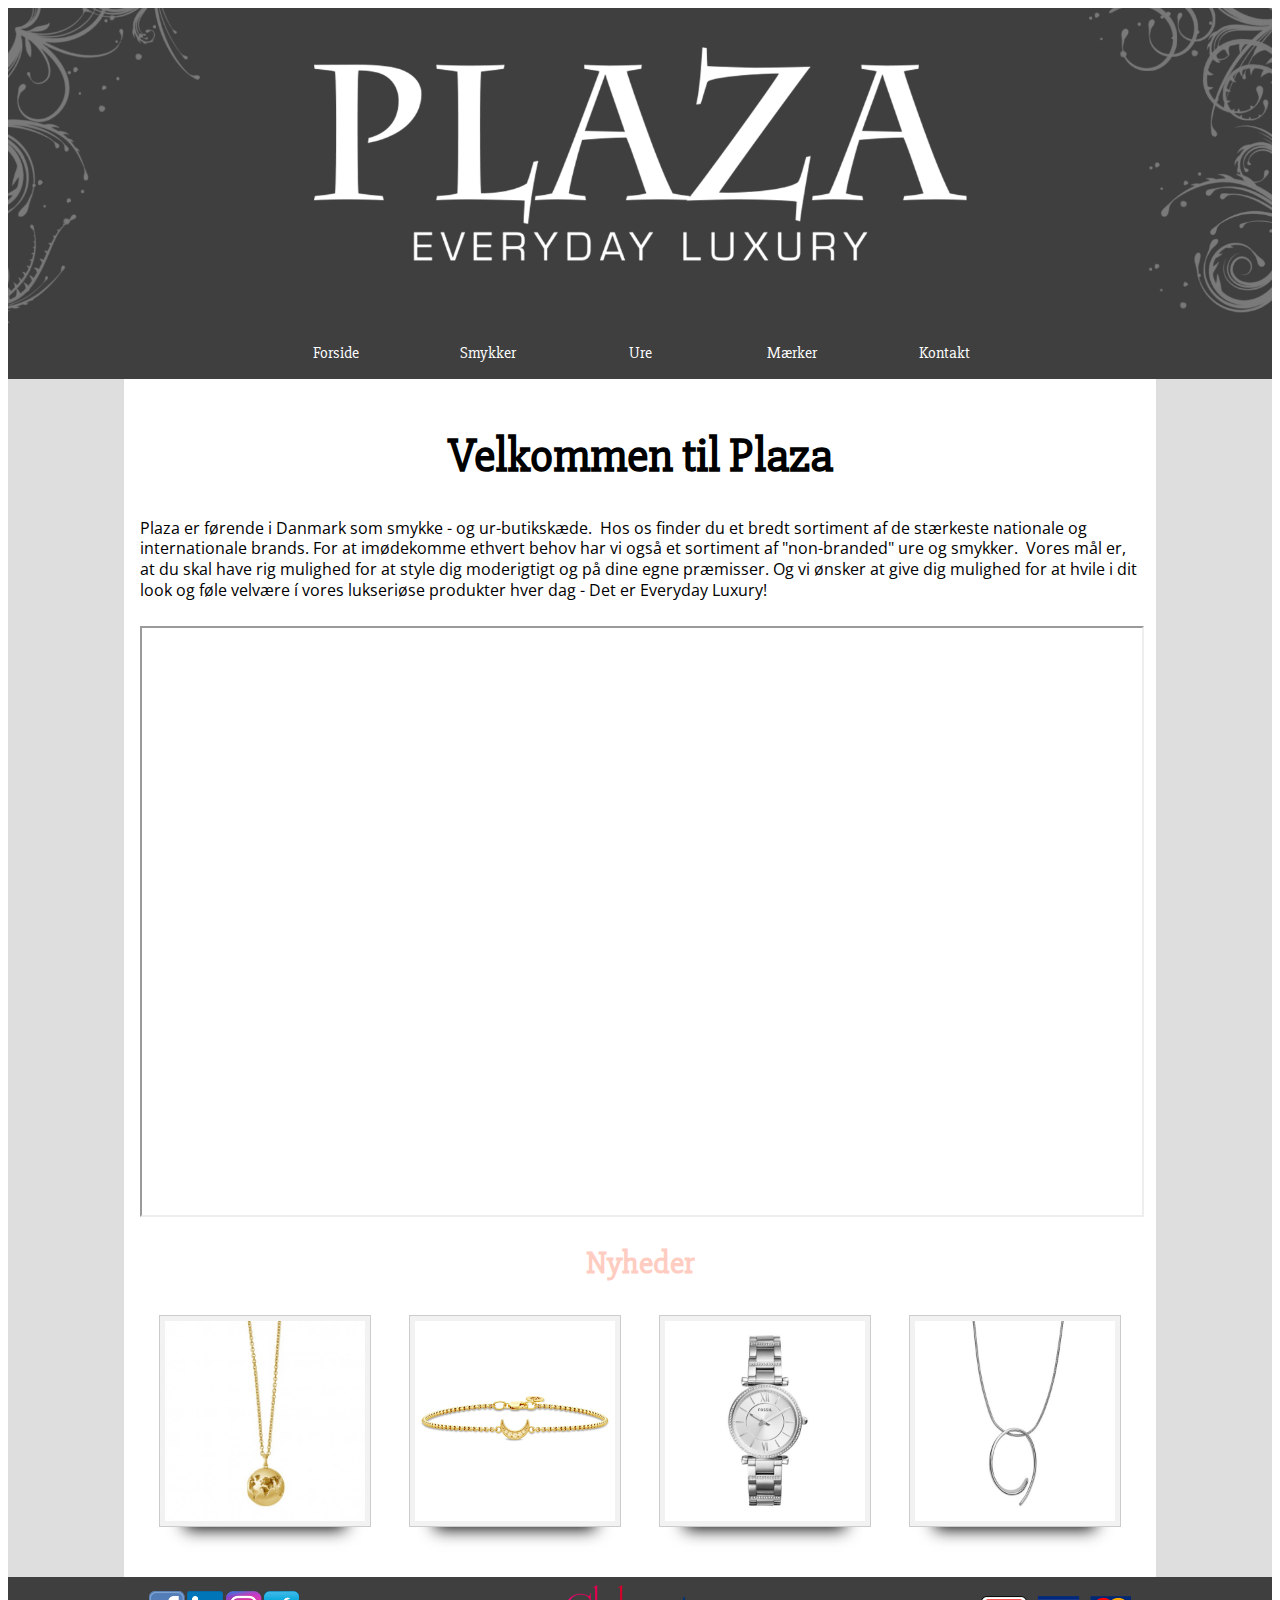
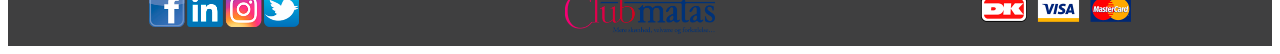
<file: index.html>
<!DOCTYPE html>
<html lang="da">

<head>
    <meta charset="utf-8">
    <meta name="viewport" content="width=device-width, initial-scale=1.0">
    <meta name="Description" content="PLAZA redesign, made by Amber, Emil, Marie og Mie">
    <title>PLAZA</title>
    <link rel="stylesheet" href="style.css">
    <link href="https://fonts.googleapis.com/css?family=Slabo+27px" rel="stylesheet">
    <link href="https://fonts.googleapis.com/css?family=Open+Sans" rel="stylesheet">
</head>

<body>

    <header>

        <picture>
            <source media="(min-width: 414px)" srcset="desktop.png">
            <img src="mobile.png" alt="plaza">
        </picture>

        <nav>
            <a href="index.html">Forside</a>
            <a href="smykker.html">Smykker</a>
            <a href="ure.html">Ure</a>
            <a href="maerker.html">Mærker</a>
            <a href="kontakt.html">Kontakt</a>
        </nav>

    </header>

    <main>

        <section id="forside">

            <h1>Velkommen til Plaza</h1>

            <div class="sectionwrapper">

                <div class="column">

                    <p>Plaza er førende i Danmark som smykke - og ur-butikskæde.  Hos os finder du et bredt sortiment af de stærkeste nationale og internationale brands. For at imødekomme ethvert behov har vi også et sortiment af "non-branded" ure og smykker.  Vores mål er, at du skal have rig mulighed for at style dig moderigtigt og på dine egne præmisser. Og vi ønsker at give dig mulighed for at hvile i dit look og føle velvære í vores lukseriøse produkter hver dag - Det er Everyday Luxury! </p>

                </div>

            </div>


            <div class="hs-responsive-embed-youtube">

                <iframe width="560" height="315" src="https://www.youtube.com/embed/RA1hXbYgWz8" allowfullscreen></iframe>

            </div>

            <h2>Nyheder</h2>

            <div class="sectionwrapper">

                <div class="column">

                    <div class="imagewrapper">

                        <div class="image">

                            <img src="nyheder1.jpg" alt="halskæde">

                        </div>

                        <div class="image">

                            <img src="nyheder2.jpg" alt="armbånd">

                        </div>

                    </div>

                </div>

                <div class="column">

                    <div class="imagewrapper">

                        <div class="image">

                            <img src="nyheder3.jpg" alt="ur">

                        </div>

                        <div class="image">

                            <img src="nyheder4.jpg" alt="halskæde">

                        </div>

                    </div>

                </div>

            </div>

        </section>

    </main>

    <footer>

        <div class="sectionwrapper">

            <div class="column">

                <img src="socialemedier.png" alt="sociale medier">

            </div>

            <div class="column">

                <img src="matas.png" alt="Clubmatas">

            </div>

            <div class="column">

                <img src="dankort.png" alt="Korttyper">

            </div>

        </div>

    </footer>

</body>

</html>
</file>
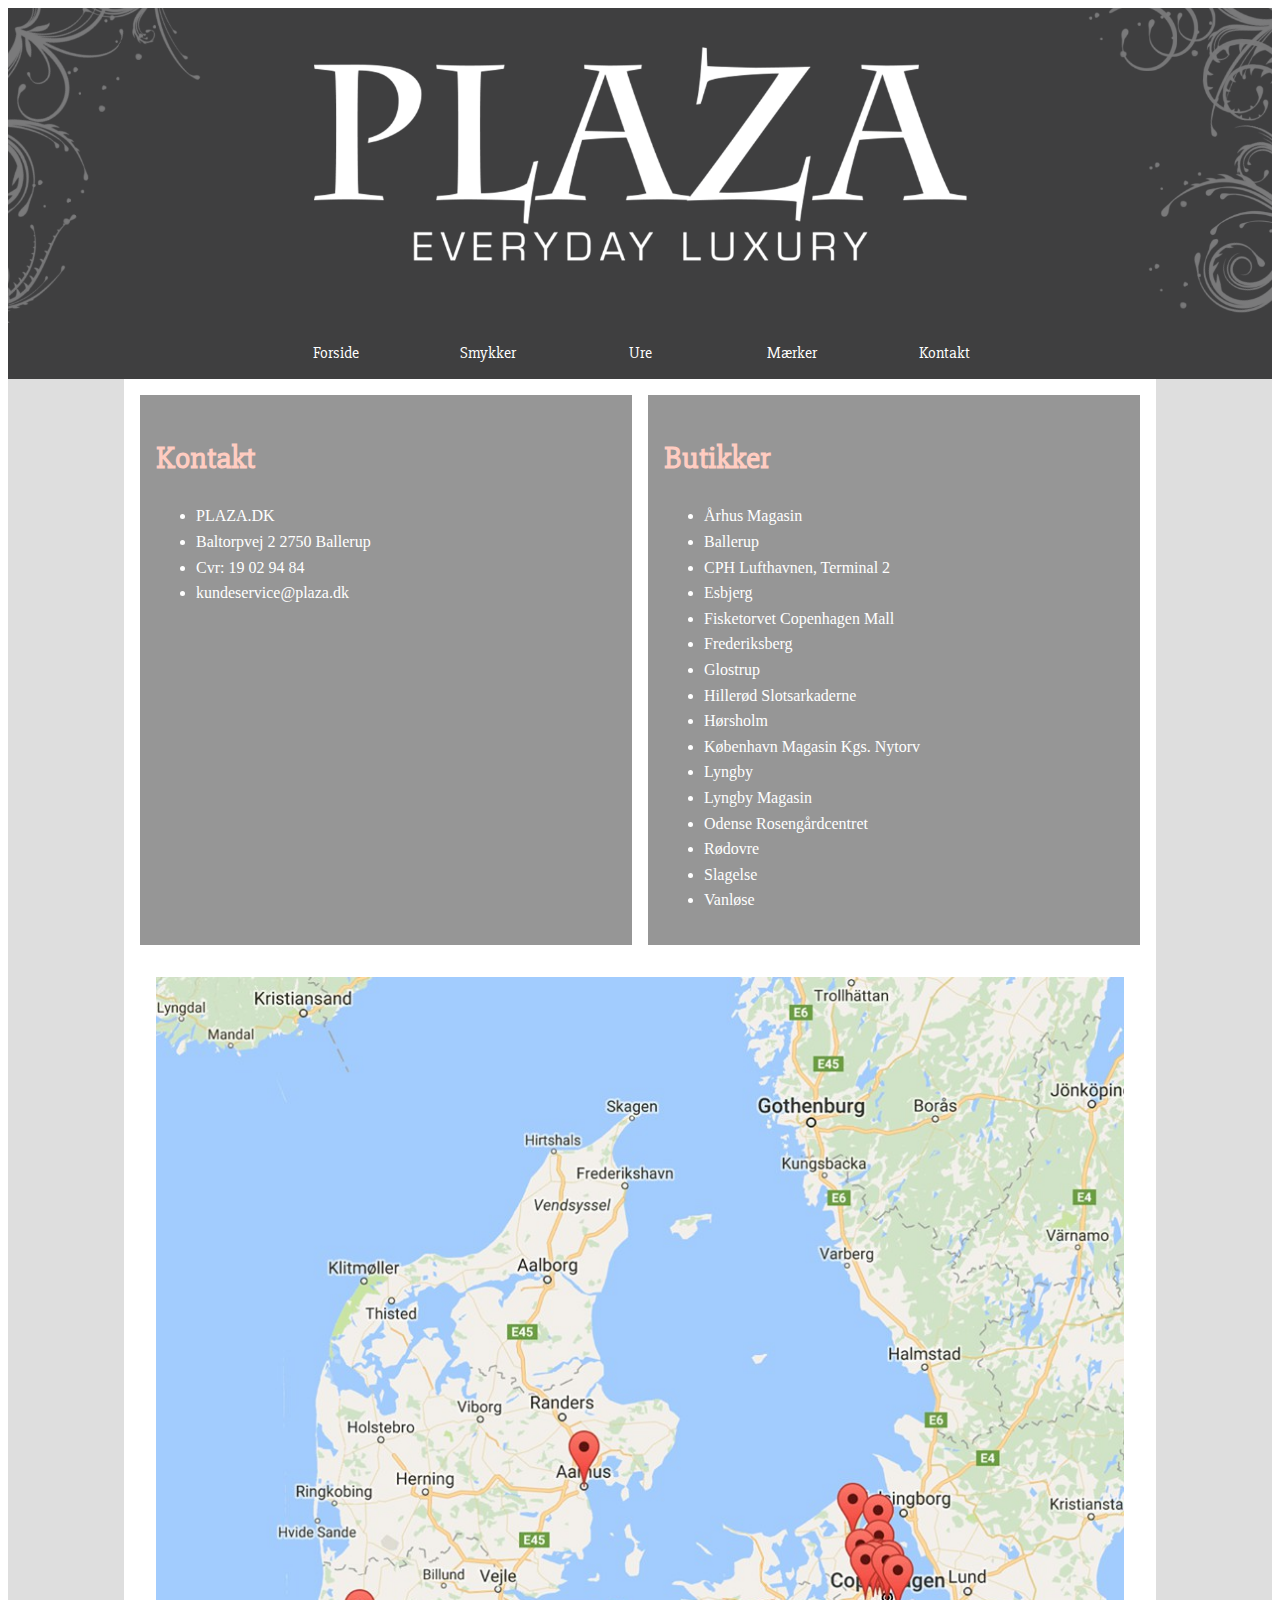
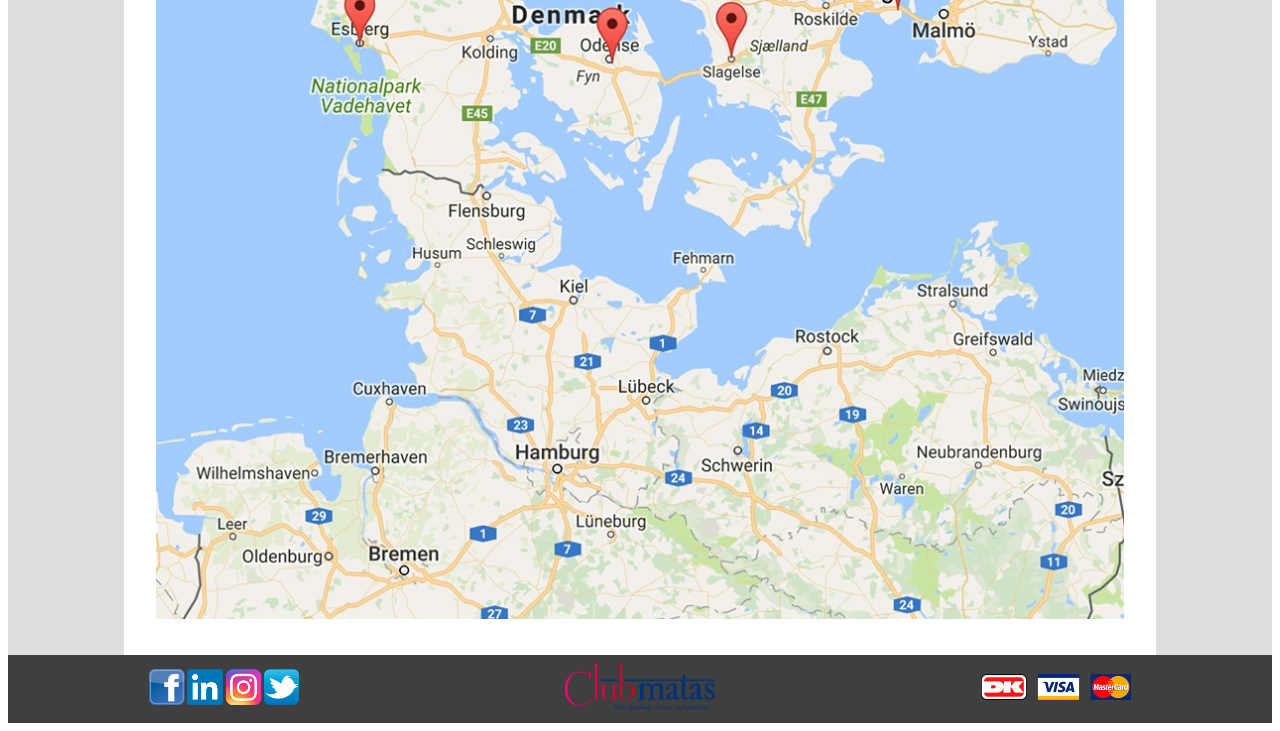
<file: kontakt.html>
<!DOCTYPE html>
<html lang="da">

<head>
    <meta charset="utf-8">
    <meta name="viewport" content="width=device-width, initial-scale=1.0">
    <title>PLAZA</title>
    <link rel="stylesheet" href="style.css">
    <link href="https://fonts.googleapis.com/css?family=Slabo+27px" rel="stylesheet">
    <link href="https://fonts.googleapis.com/css?family=Open+Sans" rel="stylesheet">
</head>

<body>
    <header>

        <picture>
            <source media="(min-width: 414px)" srcset="desktop.png">
            <img src="mobile.png" alt="plaza">
        </picture>

        <nav>
            <a href="index.html">Forside</a>
            <a href="smykker.html">Smykker</a>
            <a href="ure.html">Ure</a>
            <a href="maerker.html">Mærker</a>
            <a href="kontakt.html">Kontakt</a>
        </nav>

    </header>

    <main>

        <section id="kontakt">



            <div class="sectionwrapper">



                <div class="column_narrow">

                    <h2>Kontakt</h2>



                    <ul>
                        <li>PLAZA.DK </li>
                        <li>Baltorpvej 2 2750 Ballerup</li>
                        <li>Cvr: 19 02 94 84 </li>
                        <li>kundeservice@plaza.dk</li>
                    </ul>

                </div>

                <div class="column_narrow">


                    <h2>Butikker</h2>


                    <ul>
                        <li> Århus Magasin </li>
                        <li> Ballerup </li>
                        <li> CPH Lufthavnen, Terminal 2</li>
                        <li> Esbjerg</li>
                        <li> Fisketorvet Copenhagen Mall </li>
                        <li> Frederiksberg </li>
                        <li> Glostrup</li>
                        <li> Hillerød Slotsarkaderne </li>
                        <li> Hørsholm</li>
                        <li> København Magasin Kgs. Nytorv</li>
                        <li> Lyngby</li>
                        <li> Lyngby Magasin</li>
                        <li> Odense Rosengårdcentret</li>
                        <li> Rødovre </li>
                        <li> Slagelse</li>
                        <li> Vanløse </li>

                    </ul>

                </div>

                <div class="column_wide">

                    <img src="kort.jpg" alt="kort">

                </div>

            </div>

        </section>

    </main>

    <footer>

        <div class="sectionwrapper">

            <div class="column">

                <img src="socialemedier.png" alt="sociale medier">

            </div>

            <div class="column">

                <img src="matas.png" alt="Clubmatas">

            </div>

            <div class="column">

                <img src="dankort.png" alt="Korttyper">

            </div>

        </div>

    </footer>

</body>

</html>
</file>
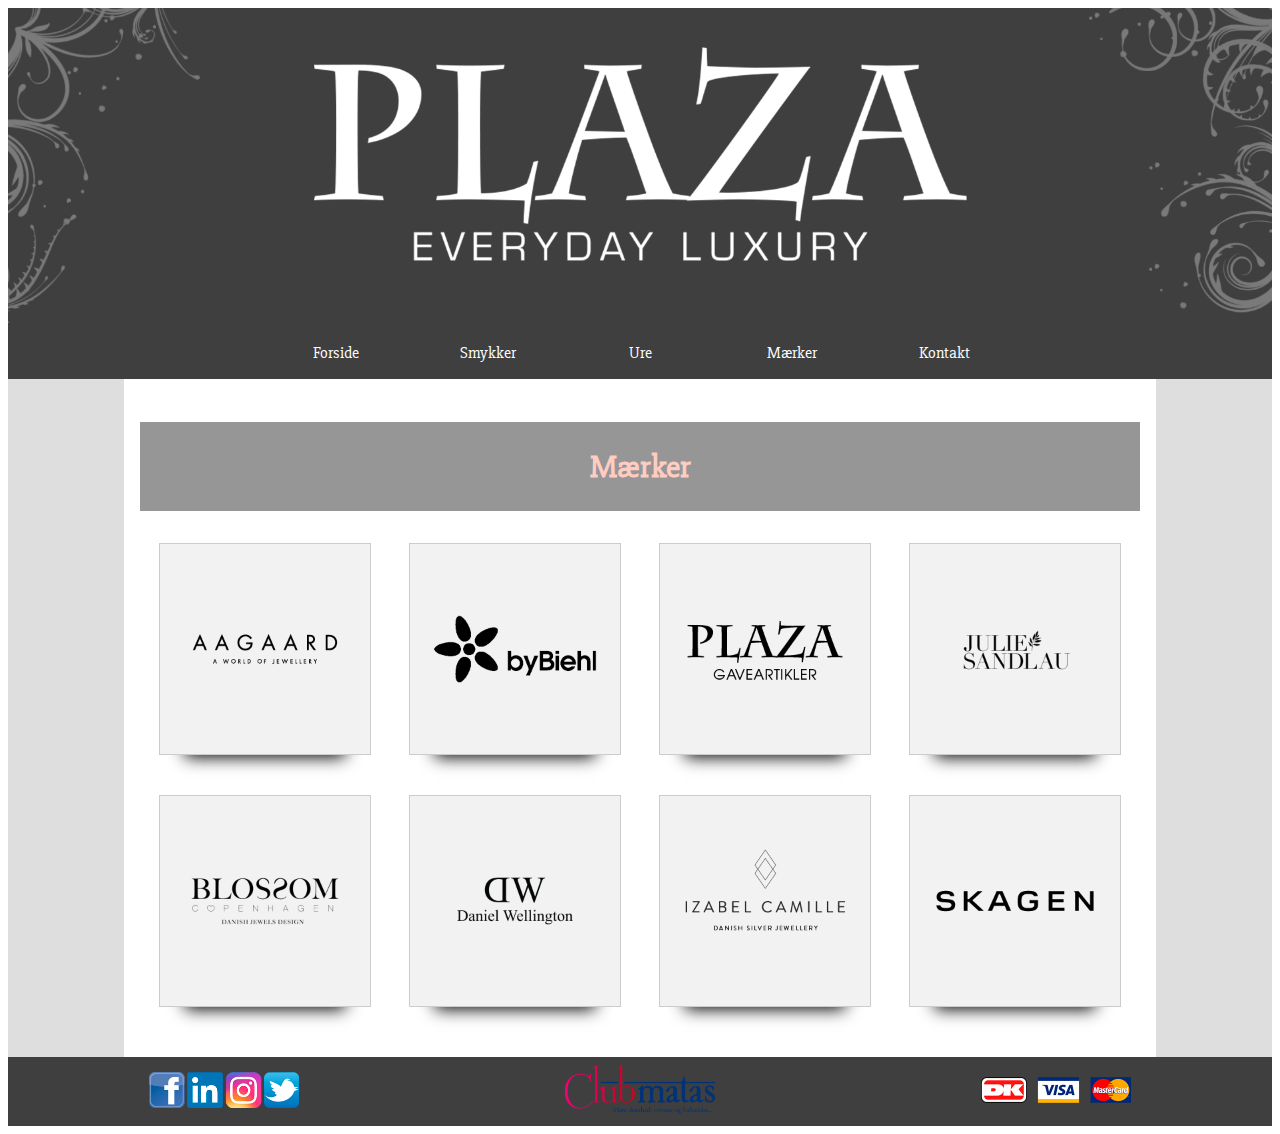
<file: maerker.html>
<!DOCTYPE html>
<html lang="da">

<head>
    <meta charset="utf-8">
    <meta name="viewport" content="width=device-width, initial-scale=1.0">
    <title>PLAZA</title>
    <link rel="stylesheet" href="style.css">
    <link href="https://fonts.googleapis.com/css?family=Slabo+27px" rel="stylesheet">
    <link href="https://fonts.googleapis.com/css?family=Open+Sans" rel="stylesheet">
</head>

<body>
    <header>

        <picture>
            <source media="(min-width: 414px)" srcset="desktop.png">
            <img src="mobile.png" alt="plaza">
        </picture>

        <nav>
            <a href="index.html">Forside</a>
            <a href="smykker.html">Smykker</a>
            <a href="ure.html">Ure</a>
            <a href="maerker.html">Mærker</a>
            <a href="kontakt.html">Kontakt</a>
        </nav>

    </header>

    <main>

        <section id="maerker">

            <h2>Mærker</h2>

            <div class="sectionwrapper">

                <div class="column">

                    <div class="imagewrapper">

                        <div class="image">

                            <img src="maerke1.png" alt="aagaard">

                        </div>

                        <div class="image">

                            <img src="maerke2.png" alt="blossom">

                        </div>

                    </div>

                </div>

                <div class="column">

                    <div class="imagewrapper">

                        <div class="image">

                            <img src="maerke3.png" alt="bybiehl">

                        </div>

                        <div class="image">

                            <img src="maerke4.png" alt="dw">

                        </div>

                    </div>

                </div>

                <div class="column">

                    <div class="imagewrapper">

                        <div class="image">

                            <img src="maerke5.png" alt="plaza">

                        </div>

                        <div class="image">

                            <img src="maerke6.png" alt="izabel camille">

                        </div>

                    </div>

                </div>

                <div class="column">

                    <div class="imagewrapper">

                        <div class="image">

                            <img src="maerke7.png" alt="julie sandlau">

                        </div>

                        <div class="image">

                            <img src="maerke8.png" alt="skagen">

                        </div>

                    </div>

                </div>

            </div>

        </section>

    </main>

    <footer>

        <div class="sectionwrapper">

            <div class="column">

                <img src="socialemedier.png" alt="sociale medier">

            </div>

            <div class="column">

                <img src="matas.png" alt="Clubmatas">

            </div>

            <div class="column">

                <img src="dankort.png" alt="Korttyper">

            </div>

        </div>

    </footer>

</body>

</html>
</file>
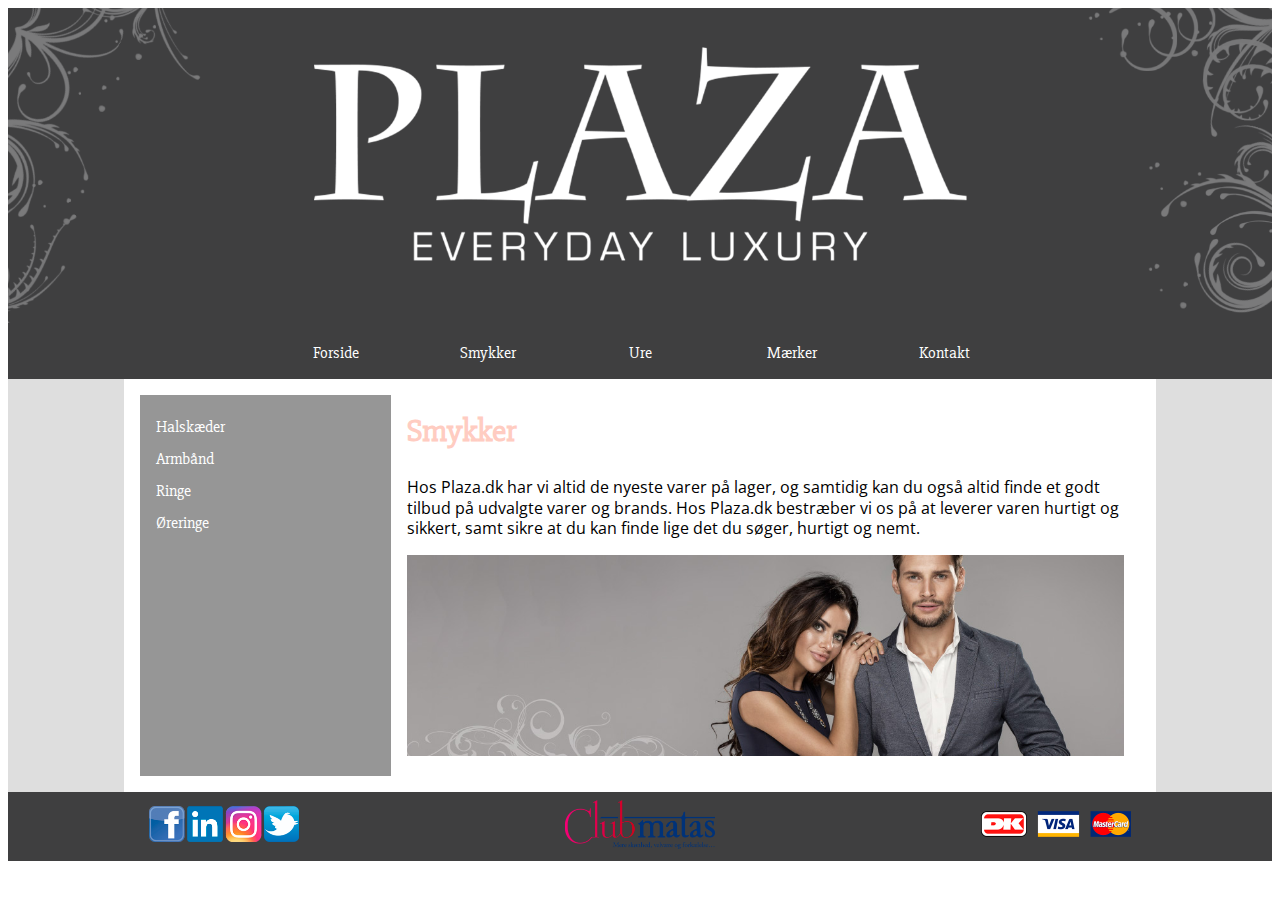
<file: smykker.html>
<!DOCTYPE html>
<html lang="da">

<head>
    <meta charset="utf-8">
    <meta name="viewport" content="width=device-width, initial-scale=1.0">
    <title>PLAZA</title>
    <link rel="stylesheet" href="style.css">
    <link href="https://fonts.googleapis.com/css?family=Slabo+27px" rel="stylesheet">
    <link href="https://fonts.googleapis.com/css?family=Open+Sans" rel="stylesheet">
</head>

<body>
    <header>

        <picture>
            <source media="(min-width: 414px)" srcset="desktop.png">
            <img src="mobile.png" alt="plaza">
        </picture>

        <nav>
            <a href="index.html">Forside</a>
            <a href="smykker.html">Smykker</a>
            <a href="ure.html">Ure</a>
            <a href="maerker.html">Mærker</a>
            <a href="kontakt.html">Kontakt</a>
        </nav>

    </header>

    <main>

        <section id="smykker">

            <div class="sectionwrapper">

                <div class="column_narrow">

                    <a href="#">Halskæder</a> <br>
                    <a href="#">Armbånd</a> <br>
                    <a href="#">Ringe</a> <br>
                    <a href="#">Øreringe</a>

                </div>

                <div class="column_wide">

                    <h2>Smykker</h2>

                    <p>Hos Plaza.dk har vi altid de nyeste varer på lager, og samtidig kan du også altid finde et godt tilbud på udvalgte varer og brands. Hos Plaza.dk bestræber vi os på at leverer varen hurtigt og sikkert, samt sikre at du kan finde lige det du søger, hurtigt og nemt.</p>

                    <picture>
                        <source media="(min-width: 414px)" srcset="smykker1.jpg">
                        <img src="smykker2.png" alt="plaza">
                    </picture>

                </div>

            </div>

        </section>

    </main>

    <footer>

        <div class="sectionwrapper">

            <div class="column">

                <img src="socialemedier.png" alt="sociale medier">

            </div>

            <div class="column">

                <img src="matas.png" alt="Clubmatas">

            </div>

            <div class="column">

                <img src="dankort.png" alt="Korttyper">

            </div>

        </div>

    </footer>

</body>

</html>
</file>
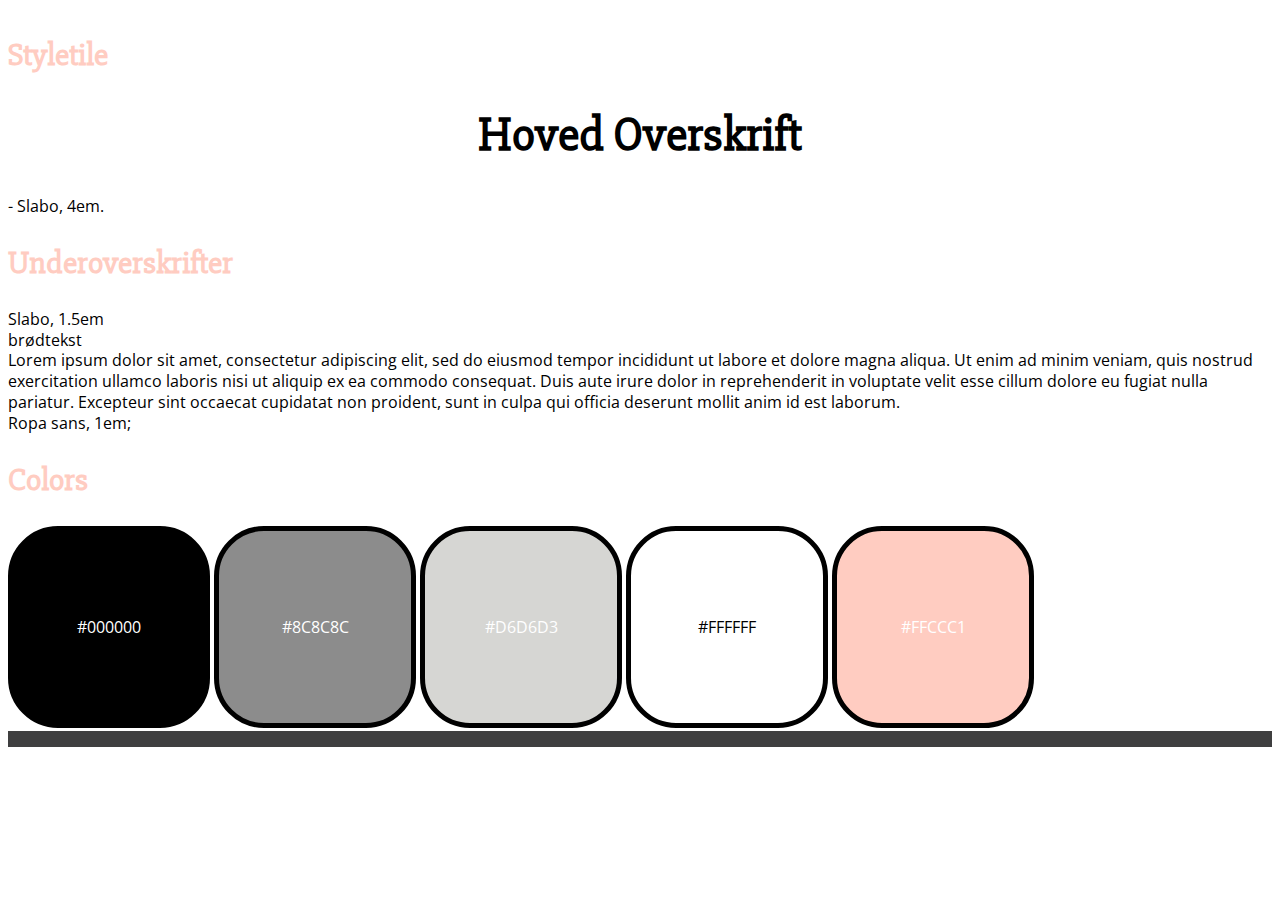
<file: styletile.html>
<!DOCTYPE html>
<html lang="da">

<head>
    <meta charset="utf-8">
    <meta name="viewport" content="width=device-width, initial-scale=1.0">
    <title>PLAZA</title>
    <link rel="stylesheet" href="style.css">
    <link href="https://fonts.googleapis.com/css?family=Slabo+27px" rel="stylesheet">
    <link href="https://fonts.googleapis.com/css?family=Open+Sans" rel="stylesheet">
</head>


<body>
    <header></header>
    <main></main>

    <h2>Styletile</h2>

    <h1>Hoved Overskrift</h1>
    <p>- Slabo, 4em.</p>

    <h2>Underoverskrifter</h2>
    <p> Slabo, 1.5em </p>

    <p> brødtekst <br> Lorem ipsum dolor sit amet, consectetur adipiscing elit, sed do eiusmod tempor incididunt ut labore et dolore magna aliqua. Ut enim ad minim veniam, quis nostrud exercitation ullamco laboris nisi ut aliquip ex ea commodo consequat. Duis aute irure dolor in reprehenderit in voluptate velit esse cillum dolore eu fugiat nulla pariatur. Excepteur sint occaecat cupidatat non proident, sunt in culpa qui officia deserunt mollit anim id est laborum.</p>
    <p> Ropa sans, 1em; </p>


    <div class="colors">
        <h2>Colors</h2>

        <div id="boks1" class="boks">#000000</div>
        <div id="boks2" class="boks">#8C8C8C</div>
        <div id="boks3" class="boks">#D6D6D3</div>
        <div id="boks4" class="boks">#FFFFFF</div>
        <div id="boks5" class="boks">#FFCCC1</div>

        <footer></footer>
    </div>
</body>

</html>
</file>
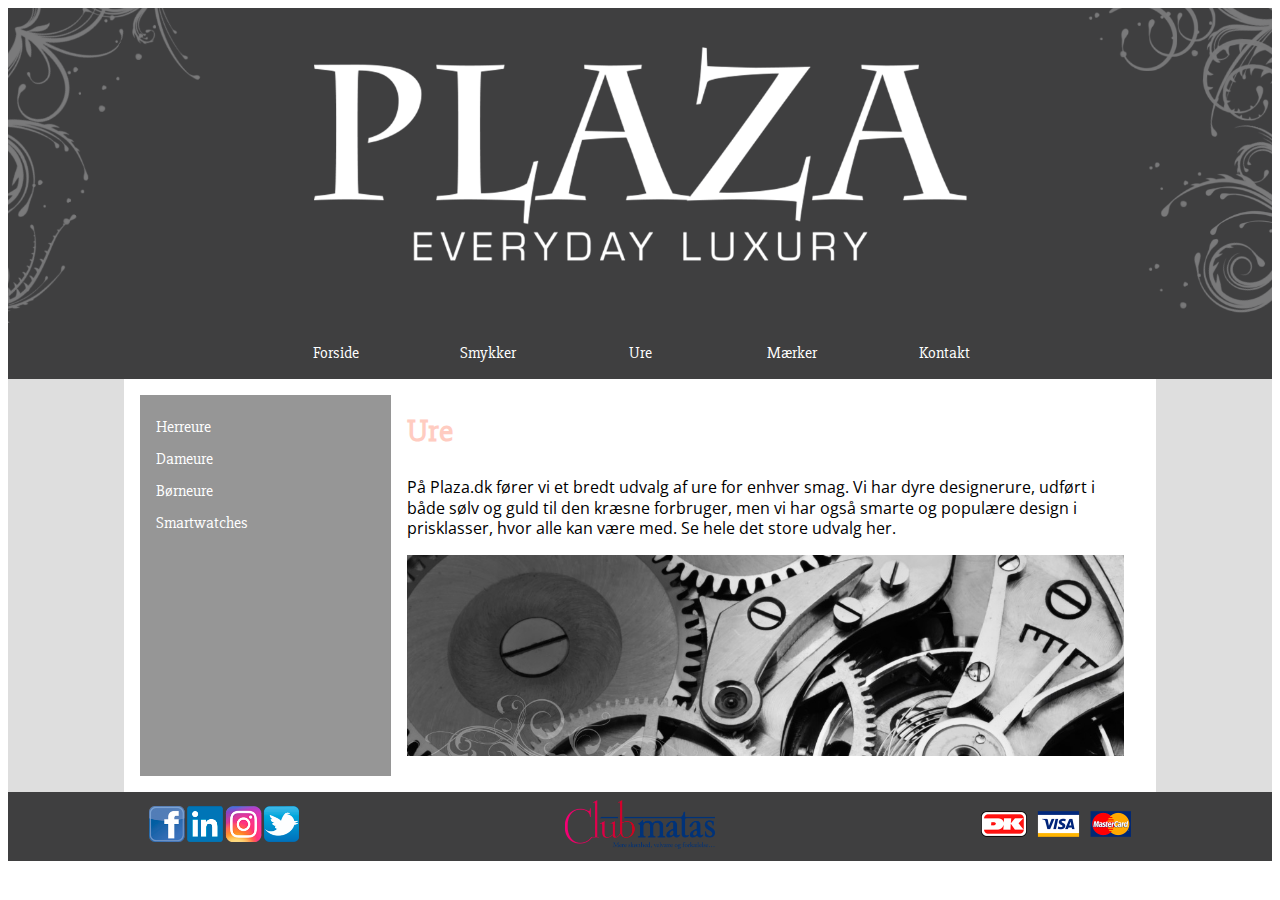
<file: ure.html>
<!DOCTYPE html>
<html lang="da">

<head>
    <meta charset="utf-8">
    <meta name="viewport" content="width=device-width, initial-scale=1.0">
    <title>PLAZA</title>
    <link rel="stylesheet" href="style.css">
    <link href="https://fonts.googleapis.com/css?family=Slabo+27px" rel="stylesheet">
    <link href="https://fonts.googleapis.com/css?family=Open+Sans" rel="stylesheet">
</head>

<body>
    <header>

        <picture>
            <source media="(min-width: 414px)" srcset="desktop.png">
            <img src="mobile.png" alt="plaza">
        </picture>

        <nav>
            <a href="index.html">Forside</a>
            <a href="smykker.html">Smykker</a>
            <a href="ure.html">Ure</a>
            <a href="maerker.html">Mærker</a>
            <a href="kontakt.html">Kontakt</a>
        </nav>

    </header>

    <main>

        <section id="ure">

            <div class="sectionwrapper">

                <div class="column_narrow">

                    <a href="#">Herreure</a> <br>
                    <a href="#">Dameure</a> <br>
                    <a href="#">Børneure</a> <br>
                    <a href="#">Smartwatches</a>


                </div>

                <div class="column_wide">

                    <h2>Ure</h2>

                    <p>På Plaza.dk fører vi et bredt udvalg af ure for enhver smag. Vi har dyre designerure, udført i både sølv og guld til den kræsne forbruger, men vi har også smarte og populære design i prisklasser, hvor alle kan være med. Se hele det store udvalg her.</p>

                    <picture>
                        <source media="(min-width: 414px)" srcset="ure1.jpg">
                        <img src="ure2.png" alt="plaza">
                    </picture>

                </div>

            </div>

        </section>

    </main>

    <footer>

        <div class="sectionwrapper">

            <div class="column">

                <img src="socialemedier.png" alt="sociale medier">

            </div>

            <div class="column">

                <img src="matas.png" alt="Clubmatas">

            </div>

            <div class="column">

                <img src="dankort.png" alt="Korttyper">

            </div>

        </div>

    </footer>

</body>

</html>
</file>
<file: style.css>
/** {
    outline: 1px dashed magenta;
}*/

.hs-responsive-embed-youtube iframe {
    position: absolute;
    width: 100%!important;
    height: 100%!important;
}

.hs-responsive-embed-youtube {
    position: relative;
    padding-bottom: 56.25%;
    padding-top: 25px;
    margin-bottom: 55px;
}

/*---------------------Styletile--------------------*/

p {
    font-family: 'Open Sans', sans-serif;
    font-size: 1em;
    margin: 0.5em 0 0.5em 0;
    line-height: 1.3;
    margin: 0;
}

footer p {
    color: white;
    text-align: center;
}

h1 {
    font-family: 'Slabo 27px', serif;
    font-size: 3em;
    text-align: center;
}

h2 {
    color: #FFCCC1;
    font-family: 'Slabo 27px', serif;
    font-size: 2em;

}

/*--bokse--*/

.boks {

    display: inline-block;
    width: 15vw;
    height: 15vw;
    border: 5px solid black;
    margin-bottom: 3px;
    text-align: center;
    line-height: 15vw;
    border-radius: 50px;
}

#boks1 {

    background-color: #000000;
    color: white;
    font-family: 'Open Sans', sans-serif;
    font-size: 1em;
}

#boks2 {

    background-color: #8C8C8C;
    color: white;
    font-family: 'Open Sans', sans-serif;
    font-size: 1em;
}

#boks3 {

    background-color: #D6D6D3;
    color: white;
    font-family: 'Open Sans', sans-serif;
    font-size: 1em;
}

#boks4 {

    background-color: #FFFFFF;
    color: black;
    font-family: 'Open Sans', sans-serif;
    font-size: 1em;
}

#boks5 {

    background-color: #FFCCC1;
    color: white;
    font-family: 'Open Sans', sans-serif;
}

/*--------------------Generelt--------------------*/

main {
    display: flex;
    flex-direction: column;
    align-items: center;
}

section {
    background-color: white;
}


header {
    background-color: #3F3F40;
}

img {
    width: 100%;
    max-width: 200px;
}

nav {
    display: flex;
    align-items: center;
    flex-wrap: wrap;
    justify-content: center;
}

header img {
    max-width: 100%;
    margin: 0px;
}

nav a {
    display: inline-block;
    width: 120px;
    text-align: center;
    margin: 0.5em;
    padding: 0.5em;
    font-family: 'Slabo 27px', serif;
    color: white;
    font-size: 1em;
    text-decoration: none;
}

nav a:hover {
    background-color: rgba(0, 0, 0, 0.25)
}

.sectionwrapper {
    display: flex;
    flex-wrap: wrap;
}

.column {
    flex-grow: 1;
}

.imagewrapper {
    display: flex;
    flex-wrap: wrap;
}

.image {
    flex-basis: 100px;
    flex-grow: 1;
    text-align: center;
}

footer {
    background-color: #3F3F40;
    padding: 0.5em;
    text-align: center;
}

footer .column {
    align-self: center;
}

footer img {
    width: 100%;
    max-width: 150px;
}

.column_narrow {
    flex-basis: 80px;
    flex-grow: 0.5;
    background-color: #969696;
    padding: 1em;
}

.column_wide {
    flex-basis: 160px;
    flex-grow: 2;
    padding: 1em;
}

.column_wide h2 {
    margin-top: 0;
}

#smykker .sectionwrapper {
    flex-direction: row;
}

#forside {
    margin-left: 1em;
    margin-right: 1em;
}

#smykker a {
    font-family: 'Slabo 27px', serif;
    text-decoration: none;
    color: white;
    line-height: 2;
}

#ure a {
    font-family: 'Slabo 27px', serif;
    text-decoration: none;
    color: white;
    line-height: 2;
}

.column_wide img {
    margin-top: 1em;
    width: 100%;
    max-width: 100%;
}

#smykker a:hover {
    text-decoration: underline;
}


#ure a:hover {
    text-decoration: underline;
}

/*----------- Forside --------------*/

#forside img {

    margin: 6px;
    display: inline-block;
    position: relative;
    border: 1px solid #ccc;
    padding: 5px;
    background: #f2f2f2;
    margin-bottom: 30px;
    box-shadow: 0 28px 16px -26px #000000;
    box-shadow: 0 28px 16px -26px #000000;
    box-shadow: 0 28px 16px -26px #000000;

}

#forside h2 {
    text-align: center;
}

/*----------- Kontakt -------------- */

#kontakt {
    color: white;
}

#kontakt .column_narrow {
    flex-basis: 400px;
}

#kontakt .column_wide {
    flex-basis: 400px;
}

#kontakt li {
    line-height: 1.6;
}


/* -------- Mærker ---------- */

#maerker h2 {
    text-align: center;
    padding: 25px;
    background-color: #969696;


}

#maerker img {
    margin: 6px;
    display: inline-block;
    position: relative;
    border: 1px solid #ccc;
    padding: 5px;
    background: #f2f2f2;
    margin-bottom: 30px;
    box-shadow: 0 28px 16px -26px #000000;
    box-shadow: 0 28px 16px -26px #000000;
    box-shadow: 0 28px 16px -26px #000000;
}


/*---------------------Media queries-------------------*/

@media screen and (max-width: 413px) {
    nav {
        flex-direction: column;
    }

    nav a {
        width: 80%;
    }

    header {
        background-color: #404040;
    }

    h1 {
        font-size: 2em;
    }

    footer .sectionwrapper {
        flex-wrap: wrap;
    }
}

@media screen and (min-width: 595px) {
    #kontakt .column_narrow ~ .column_narrow {
        margin-left: 1em;
    }
}

@media screen and (min-width: 700px) {
    section {
        width: calc(90% - 2em);
        max-width: 1000px;
        padding: 1em;
    }

    main {
        background-color: #dedede;
    }

}

@media screen and (max-width: 979px) {
    #kontakt .column_wide {
        flex-wrap: wrap;
        flex-basis: 989px;
    }
}

@media screen and (max-width: 494px) {
    #maerker .image {
        text-align: center;
        margin-right: 25px;

    }

}

@media screen and (min-width: 1200px) {
    #maerker .imagewrapper {
        display: blocK;
        flex-wrap: nowrap;
    }
    #maerker img {
        min-width: 75%;
    }

}
</file>
